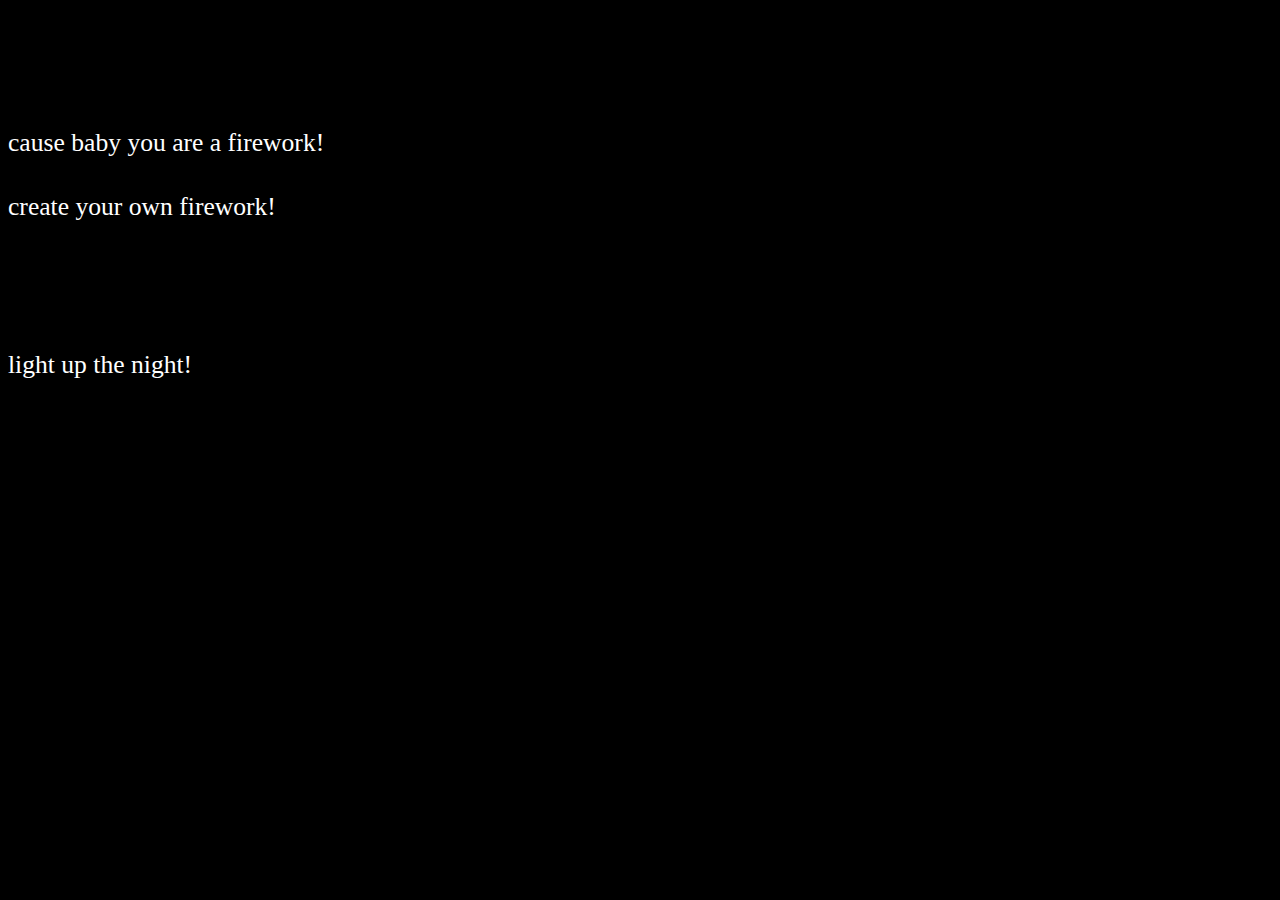
<file: index.html>
<!DOCTYPE html>
<html>
<head>
<title>Firework</title>
<link rel="stylesheet" href="style.css">
<link rel="preconnect" href="https://fonts.googleapis.com">
<link rel="preconnect" href="https://fonts.gstatic.com" crossorigin>
<link href="https://fonts.googleapis.com/css2?family=Unbounded&display=swap" rel="stylesheet">

</head>
<body>
    <div>
        <a href="https://www.youtube.com/watch?v=QGJuMBdaqIw" target="_blank" class="links">cause baby you are a firework!</a>
    </div>
        <a href="form.html" class="links">create your own firework!</a>
    </div>
    
<div>
    <a href="feuerwerk.html" class="links">light up the night!</a>
</div>

</body>
</html>
</file>
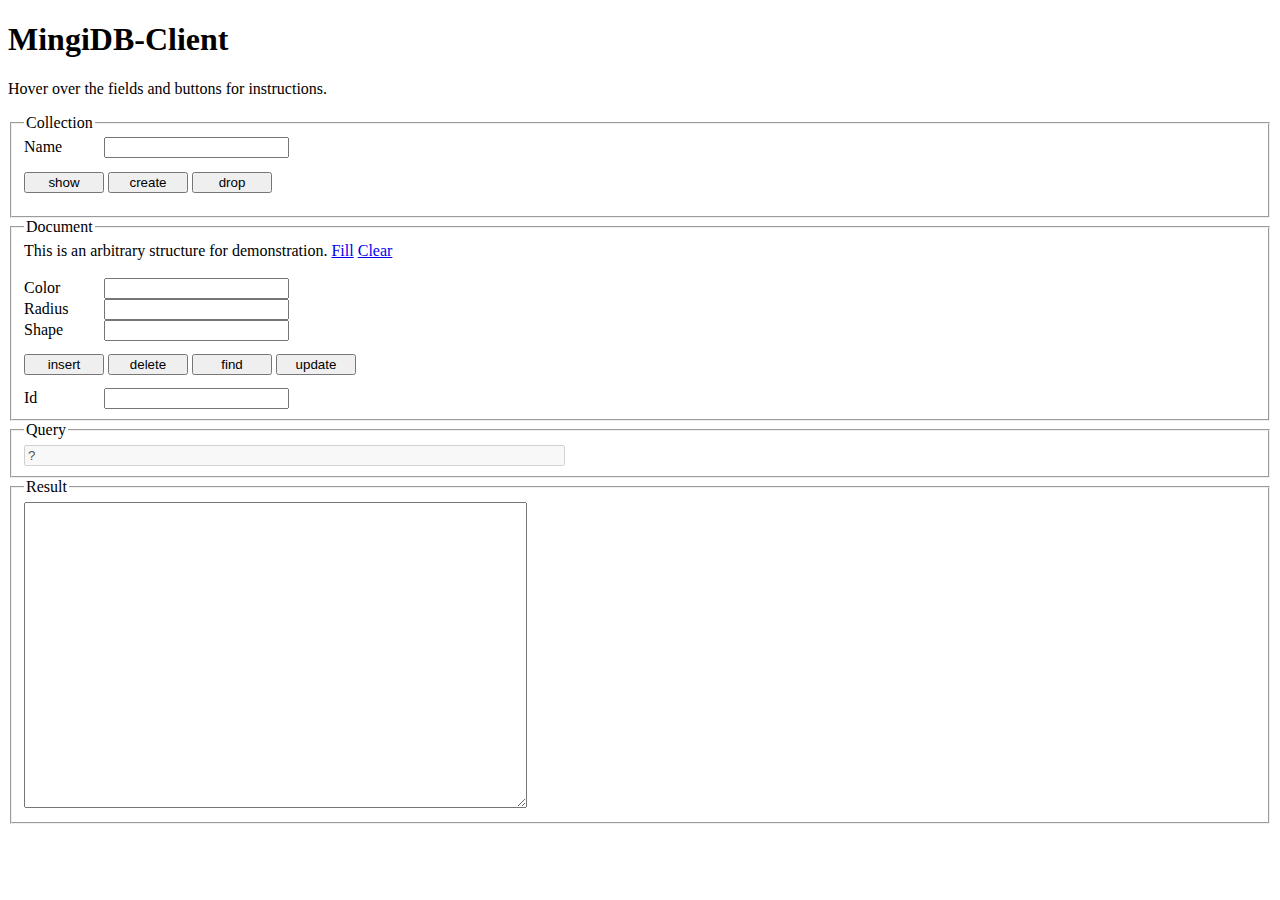
<file: Client.html>
<!DOCTYPE html>
<html lang="en">

<head>
  <meta charset="UTF-8">
  <meta http-equiv="X-UA-Compatible" content="IE=edge">
  <meta name="viewport" content="width=device-width, initial-scale=1.0">
  <title>MingiDB-Client</title>
  <style>
    span {
      display: inline-block;
      width: 5em;
    }

    button {
      display: inline-block;
      width: 6em;
      margin: 1em 0em;
    }
    #query {
      width: 40em;
    }
  </style>
  <script src="Client.js"></script>
</head>

<body>
  <h1>MingiDB-Client</h1>
  <p>Hover over the fields and buttons for instructions.</p>
  <form>
    <fieldset>
      <legend>Collection</legend>
      <span>Name</span><input type="text" name="collection" id="" title="Enter the name of the collection to work with"/><br />
      <button type="button" title="Shows the collections in the database">show</button>
      <button type="button" title="Create a new collection with the name given above">create</button>
      <button type="button" title="Delete the collection from the database">drop</button>
    </fieldset>
    <fieldset>
      <legend>Document</legend>
      This is an arbitrary structure for demonstration.
      <a href="javascript:">Fill</a>
      <a href="javascript:">Clear</a>
      <br/><br/>
      <span>Color</span><input type="text" name="color" id="" title="Enter a family name of a student"/><br />
      <span>Radius</span><input type="text" name="radius" id="" title="Enter a firstname"/><br />
      <span>Shape</span><input type="text" name="shape" id=""  title="Enter the age"/><br />
    
      <button type="button" title="insert the document into the current collection">insert</button>
      <button type="button" title="delete the document with the id given below from the current collection">delete</button>
      <button type="button" title="find the document with the id given below, or the documents matching the criteria given above">find</button>
      <button type="button" title="update the document specified by the id given below, with the information given above">update</button><br>
      <span>Id</span><input type="text" name="id" id="" title="enter an id to specify a single document in the collection"/><br />
    </fieldset>
    <fieldset>
      <legend>Query</legend>
      <input type="text" disabled id="query" title="see the query string created that led to the result below"/><br />
    </fieldset>
    <fieldset>
      <legend>Result</legend>
      <textarea name="Result" id="" cols="60" rows="20" title="see the response from MingiDB"></textarea>
    </fieldset>
  </form>
</body>

</html>
</file>
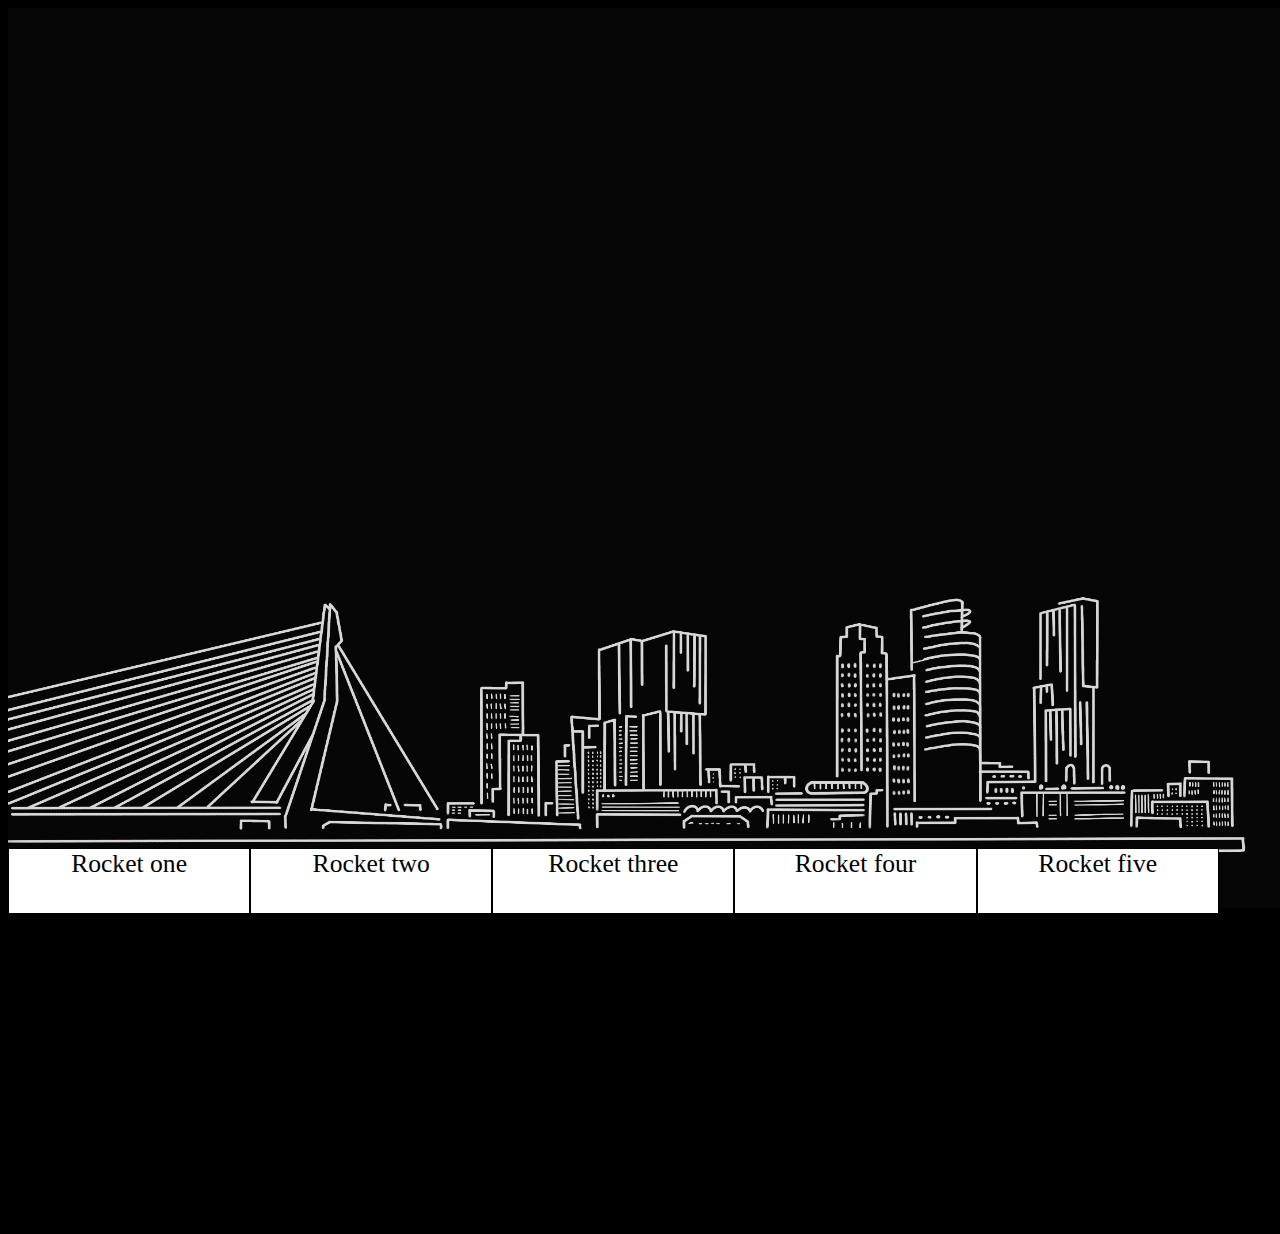
<file: feuerwerk.html>
<!DOCTYPE html>
<html>
<head>
<title>Light up the world</title>
<link rel="stylesheet" href="style.css">
<script src="main.js"></script>
<script src="emitter.js"></script>
</head>
<body>
<canvas id="canvas"></canvas>
<img src="bg.PNG" id="bg" alt="" style="width:100%; display:none;">
<div id="selection">
    <div class="rockets">Rocket one</div>
    <div class="rockets">Rocket two</div>
    <div class="rockets">Rocket three</div>
    <div class="rockets">Rocket four</div>
    <div class="rockets">Rocket five</div>
</div>
</body>
</html>
</file>
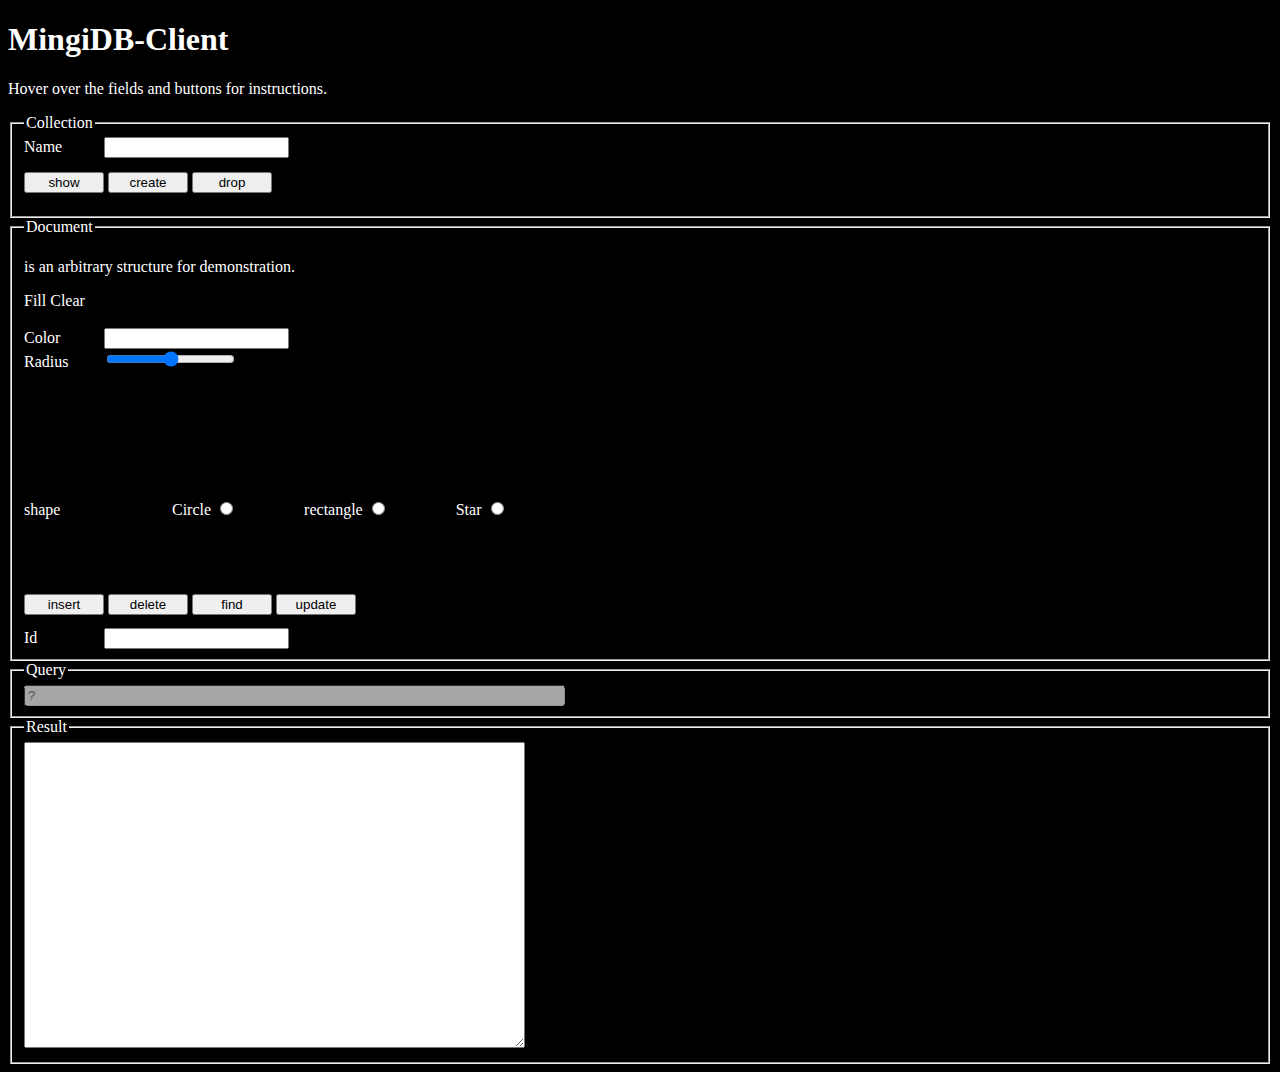
<file: form.html>
<!DOCTYPE html>
<html lang="en">

<head>
  <meta charset="UTF-8">
  <meta http-equiv="X-UA-Compatible" content="IE=edge">
  <meta name="viewport" content="width=device-width, initial-scale=1.0">
  <link rel="stylesheet" href="style.css" >
  <link rel="preconnect" href="https://fonts.googleapis.com">
<link rel="preconnect" href="https://fonts.gstatic.com" crossorigin>
<link href="https://fonts.googleapis.com/css2?family=Unbounded&display=swap" rel="stylesheet">
  <title>MingiDB-Client</title>
  <script src="Client.js"></script>
</head>

<body>
  <h1>MingiDB-Client</h1>
  <p>Hover over the fields and buttons for instructions.</p>
  <form>
    <fieldset>
      <legend>Collection</legend>
      <span>Name</span><input type="text" name="collection" id="" title="Enter the name of the collection to work with"/><br />
      <button type="button" title="Shows the collections in the database">show</button>
      <button type="button" title="Create a new collection with the name given above">create</button>
      <button type="button" title="Delete the collection from the database">drop</button>
    </fieldset>
    <fieldset>
      <legend>Document</legend>
      <p> is an arbitrary structure for demonstration. </p>
      <a href="javascript:">Fill</a>
      <a href="javascript:">Clear</a>
      <br/><br/>
      <span>Color</span><input type="text" name="color" id="color" /><br />
      <span>Radius</span><input type="range" name="radius" id="radius" min="2" max="8" /><br />
      <div class="radioGroup">
      <span>shape</span> 
      <label for="rectangle">Circle</label>  
        <input type="radio" name="shape" id="circle" value="circle" />    
        <label for="rectangle">rectangle</label>      
        <input type="radio" name="shape" id="rectangle" value="rect" />
        <label for="rectangle">Star</label>  
        <input type="radio" name="shape" id="star" value="star" />
         
    </div>
      <br />
     
    
      <button type="button" title="insert the document into the current collection">insert</button>
      <button type="button" title="delete the document with the id given below from the current collection">delete</button>
      <button type="button" title="find the document with the id given below, or the documents matching the criteria given above">find</button>
      <button type="button" title="update the document specified by the id given below, with the information given above">update</button><br>
      <span>Id</span><input type="text" name="id" id="" title="enter an id to specify a single document in the collection"/><br />
    </fieldset>
    <fieldset>
      <legend>Query</legend>
      <input type="text" disabled id="query" title="see the query string created that led to the result below"/><br />
    </fieldset>
    <fieldset>
      <legend>Result</legend>
      <textarea name="Result" id="" cols="60" rows="20" title="see the response from MingiDB"></textarea>
    </fieldset>
  </form>
</body>

</html>
</file>
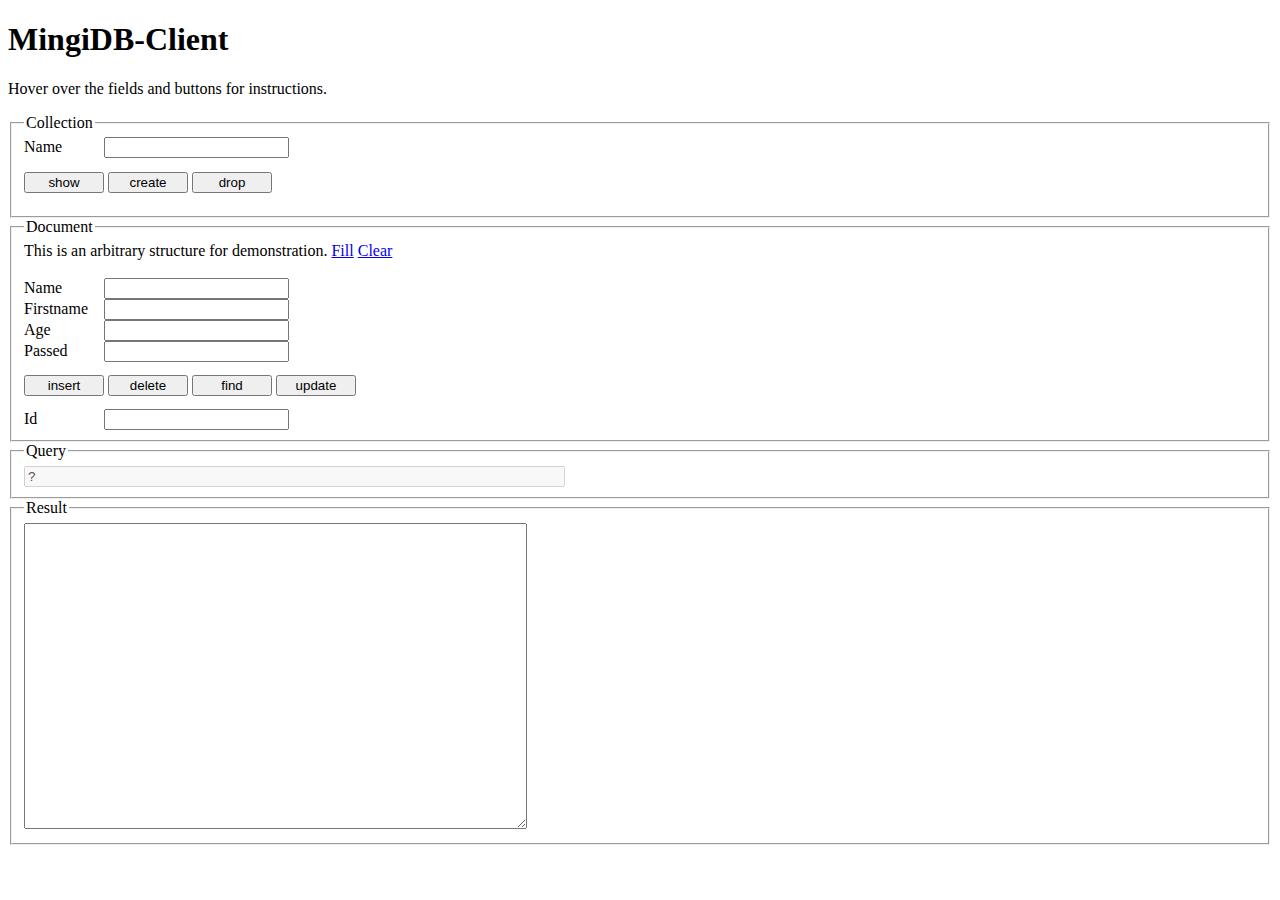
<file: MingiDB-master/Client/Client.html>
<!DOCTYPE html>
<html lang="en">

<head>
  <meta charset="UTF-8">
  <meta http-equiv="X-UA-Compatible" content="IE=edge">
  <meta name="viewport" content="width=device-width, initial-scale=1.0">
  <title>MingiDB-Client</title>
  <style>
    span {
      display: inline-block;
      width: 5em;
    }

    button {
      display: inline-block;
      width: 6em;
      margin: 1em 0em;
    }
    #query {
      width: 40em;
    }
  </style>
  <script src="Client.js"></script>
</head>

<body>
  <h1>MingiDB-Client</h1>
  <p>Hover over the fields and buttons for instructions.</p>
  <form>
    <fieldset>
      <legend>Collection</legend>
      <span>Name</span><input type="text" name="collection" id="" title="Enter the name of the collection to work with"/><br />
      <button type="button" title="Shows the collections in the database">show</button>
      <button type="button" title="Create a new collection with the name given above">create</button>
      <button type="button" title="Delete the collection from the database">drop</button>
    </fieldset>
    <fieldset>
      <legend>Document</legend>
      This is an arbitrary structure for demonstration.
      <a href="javascript:">Fill</a>
      <a href="javascript:">Clear</a>
      <br/><br/>
      <span>Name</span><input type="text" name="name" id="" title="Enter a family name of a student"/><br />
      <span>Firstname</span><input type="text" name="firstname" id="" title="Enter a firstname"/><br />
      <span>Age</span><input type="text" name="age" id=""  title="Enter the age"/><br />
      <span>Passed</span><input type="text" name="passed" id=""  title="Enter true or false if the student has passed the exams or not"/><br />
      <button type="button" title="insert the document into the current collection">insert</button>
      <button type="button" title="delete the document with the id given below from the current collection">delete</button>
      <button type="button" title="find the document with the id given below, or the documents matching the criteria given above">find</button>
      <button type="button" title="update the document specified by the id given below, with the information given above">update</button><br>
      <span>Id</span><input type="text" name="id" id="" title="enter an id to specify a single document in the collection"/><br />
    </fieldset>
    <fieldset>
      <legend>Query</legend>
      <input type="text" disabled id="query" title="see the query string created that led to the result below"/><br />
    </fieldset>
    <fieldset>
      <legend>Result</legend>
      <textarea name="Result" id="" cols="60" rows="20" title="see the response from MingiDB"></textarea>
    </fieldset>
  </form>
</body>

</html>
</file>
<file: style.css>
@import url('https://fonts.googleapis.com/css2?family=Unbounded&display=swap');
body {
    background-color: black;
    color:white;
    font-family: 'Indie Flower';
}
.links{
    color:white;
    text-decoration: none;
    width:100%;
    text-align: center;
    font-size:2vw;
}
h1, legend, p {
    color: white;
}
a{
    text-decoration: none;
    color:white;
}

.radioGroup label{
    display: inline-block;
    padding-left: 5vw;
    background-repeat: no-repeat;
    background-position: 0 0;
}

input [type="radio"] :checked + label {
    background-position: 0 - 20px ;
}

div{
    margin-top:10vw;
    width:100%;
    height:5vw;
    
}
span {
    color: white;
    display: inline-block;
    width: 5em;
  }

  button {
    display: inline-block;
    width: 6em;
    margin: 1em 0em;
  }
  #query {
    width: 40em;
  }
  #selection{

    width:100%;
    height:10vw;
    
    position: relative;
    bottom: 15vw;
   z-index:5;
   
  }
  .rockets{
    color:black;
    font-size: 2vw;
    text-align: center;
    float: left;
    width:19%;
    border: 1px solid black;
    background-color: white;
    height: 5vw;
    position: relative;
    bottom: 10vw;
    z-index:6;
    transition: 1s;
  }
  .rockets:hover{
   
    background-color: rgb(0, 132, 255);
    height: 10vw;
    bottom:15vw;
  }
</file>
